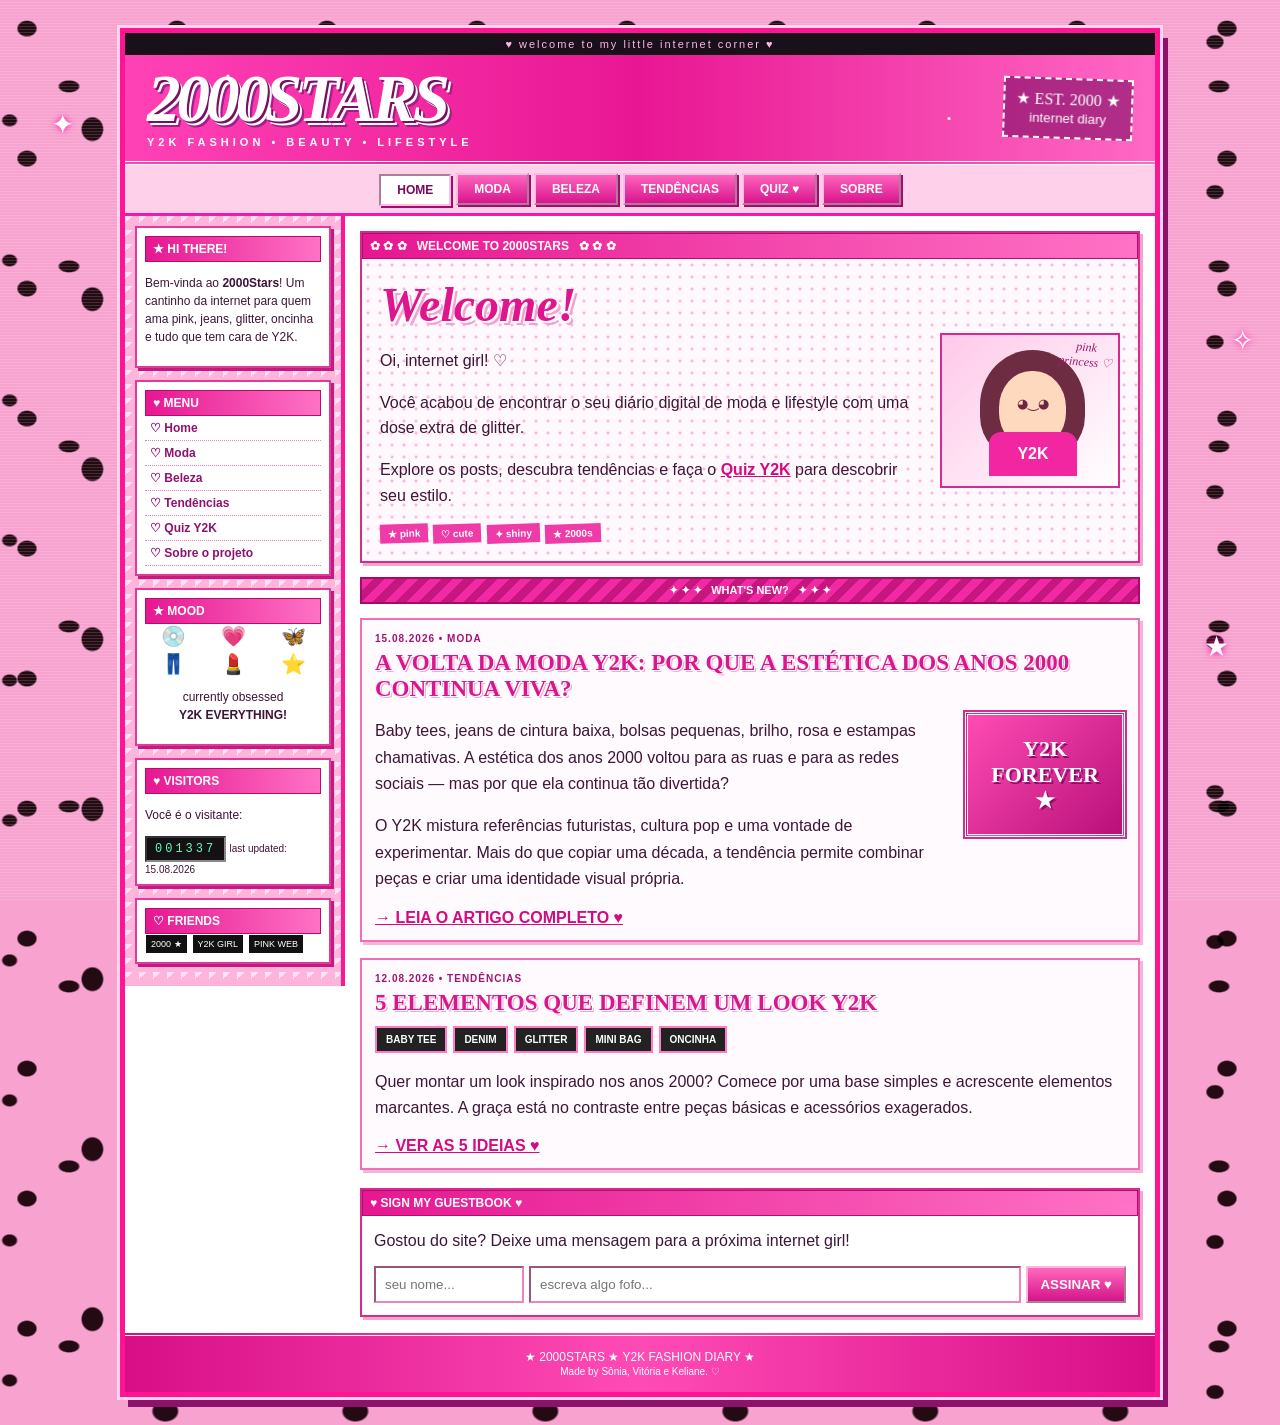
<file: index.html>
<!DOCTYPE html>
<html lang="pt-BR">
<head>
  <meta charset="UTF-8">
  <meta name="viewport" content="width=device-width, initial-scale=1.0">
  <title>2000STARS ★ Y2K Fashion Diary</title>
  <meta name="description" content="2000Stars — um blog inspirado na moda, beleza e cultura Y2K.">
  <link rel="stylesheet" href="css/style.css">
</head>
<body>
  <div class="sparkle s1">✦</div><div class="sparkle s2">★</div><div class="sparkle s3">✧</div>
  <div class="site-shell">
    <header class="top">
      <div class="top-mini">♥ welcome to my little internet corner ♥</div>
      <div class="brand-row">
        <div>
          <div class="brand">2000<span>STARS</span></div>
          <div class="tagline">Y2K FASHION • BEAUTY • LIFESTYLE</div>
        </div>
        <div class="badge">★ EST. 2000 ★<br><small>internet diary</small></div>
      </div>
      <nav class="main-nav">
        <a class="active" href="index.html">HOME</a>
        <a href="moda.html">MODA</a>
        <a href="beleza.html">BELEZA</a>
        <a href="tendencias.html">TENDÊNCIAS</a>
        <a href="quiz.html">QUIZ ♥</a>
        <a href="sobre.html">SOBRE</a>
      </nav>
    </header>

    <div class="content-grid">
      <aside class="sidebar">
        <div class="side-box">
          <div class="side-title">★ HI THERE!</div>
          <p>Bem-vinda ao <b>2000Stars</b>! Um cantinho da internet para quem ama pink, jeans, glitter, oncinha e tudo que tem cara de Y2K.</p>
        </div>

        <div class="side-box">
          <div class="side-title">♥ MENU</div>
          <a class="side-link" href="index.html">♡ Home</a>
          <a class="side-link" href="moda.html">♡ Moda</a>
          <a class="side-link" href="beleza.html">♡ Beleza</a>
          <a class="side-link" href="tendencias.html">♡ Tendências</a>
          <a class="side-link" href="quiz.html">♡ Quiz Y2K</a>
          <a class="side-link" href="sobre.html">♡ Sobre o projeto</a>
        </div>

        <div class="side-box mini-note">
          <div class="side-title">★ MOOD</div>
          <div class="mood-grid"><span>💿</span><span>💗</span><span>🦋</span><span>👖</span><span>💄</span><span>⭐</span></div>
          <p class="center">currently obsessed<br><b>Y2K EVERYTHING!</b></p>
        </div>

        <div class="side-box visitor">
          <div class="side-title">♥ VISITORS</div>
          <p>Você é o visitante:</p>
          <div id="counter" class="counter">001337</div>
          <small>last updated: 15.08.2026</small>
        </div>

        <div class="side-box">
          <div class="side-title">♡ FRIENDS</div>
          <div class="buttons">
            <span>2000 ★</span><span>Y2K GIRL</span><span>PINK WEB</span>
          </div>
        </div>
      </aside>

      <main class="main">
        <section class="hero-window">
          <div class="window-bar">✿ ✿ ✿ &nbsp; WELCOME TO 2000STARS &nbsp; ✿ ✿ ✿</div>
          <div class="hero-inner">
            <div>
              <div class="welcome-title">Welcome!</div>
              <p>Oi, internet girl! ♡</p>
              <p>Você acabou de encontrar o seu diário digital de moda e lifestyle com uma dose extra de glitter.</p>
              <p>Explore os posts, descubra tendências e faça o <a href="quiz.html">Quiz Y2K</a> para descobrir seu estilo.</p>
              <div class="sticker-row"><span>★ pink</span><span>♡ cute</span><span>✦ shiny</span><span>★ 2000s</span></div>
            </div>
            <div class="hero-doll" aria-label="Ilustração decorativa">
              <div class="doll-face">◕‿◕</div><div class="doll-hair"></div><div class="doll-shirt">Y2K</div>
              <div class="doll-caption">pink<br>princess ♡</div>
            </div>
          </div>
        </section>

        <div class="divider">✦ ✦ ✦ &nbsp; WHAT'S NEW? &nbsp; ✦ ✦ ✦</div>

        <article class="post">
          <div class="post-date">15.08.2026 • MODA</div>
          <h1>A VOLTA DA MODA Y2K: POR QUE A ESTÉTICA DOS ANOS 2000 CONTINUA VIVA?</h1>
          <div class="fake-photo photo-pink">Y2K<br>FOREVER<br>★</div>
          <p>Baby tees, jeans de cintura baixa, bolsas pequenas, brilho, rosa e estampas chamativas. A estética dos anos 2000 voltou para as ruas e para as redes sociais — mas por que ela continua tão divertida?</p>
          <p>O Y2K mistura referências futuristas, cultura pop e uma vontade de experimentar. Mais do que copiar uma década, a tendência permite combinar peças e criar uma identidade visual própria.</p>
          <a class="read-more" href="moda.html">→ LEIA O ARTIGO COMPLETO ♥</a>
        </article>

        <article class="post">
          <div class="post-date">12.08.2026 • TENDÊNCIAS</div>
          <h1>5 ELEMENTOS QUE DEFINEM UM LOOK Y2K</h1>
          <div class="chips"><span>BABY TEE</span><span>DENIM</span><span>GLITTER</span><span>MINI BAG</span><span>ONCINHA</span></div>
          <p>Quer montar um look inspirado nos anos 2000? Comece por uma base simples e acrescente elementos marcantes. A graça está no contraste entre peças básicas e acessórios exagerados.</p>
          <a class="read-more" href="tendencias.html">→ VER AS 5 IDEIAS ♥</a>
        </article>

        <section class="guestbook">
          <div class="window-bar">♥ SIGN MY GUESTBOOK ♥</div>
          <p>Gostou do site? Deixe uma mensagem para a próxima internet girl!</p>
          <form id="guestForm">
            <input id="guestName" type="text" placeholder="seu nome..." required>
            <input id="guestMessage" type="text" placeholder="escreva algo fofo..." required>
            <button type="submit">ASSINAR ♥</button>
          </form>
          <div id="guestList"></div>
        </section>
      </main>
    </div>

    <footer>
      <div>★ 2000STARS ★ Y2K FASHION DIARY ★</div>
      <small>Made by Sônia, Vitória e Keliane. ♡</small>
    </footer>
  </div>
  <script src="js/script.js"></script>
</body>
</html>
</file>
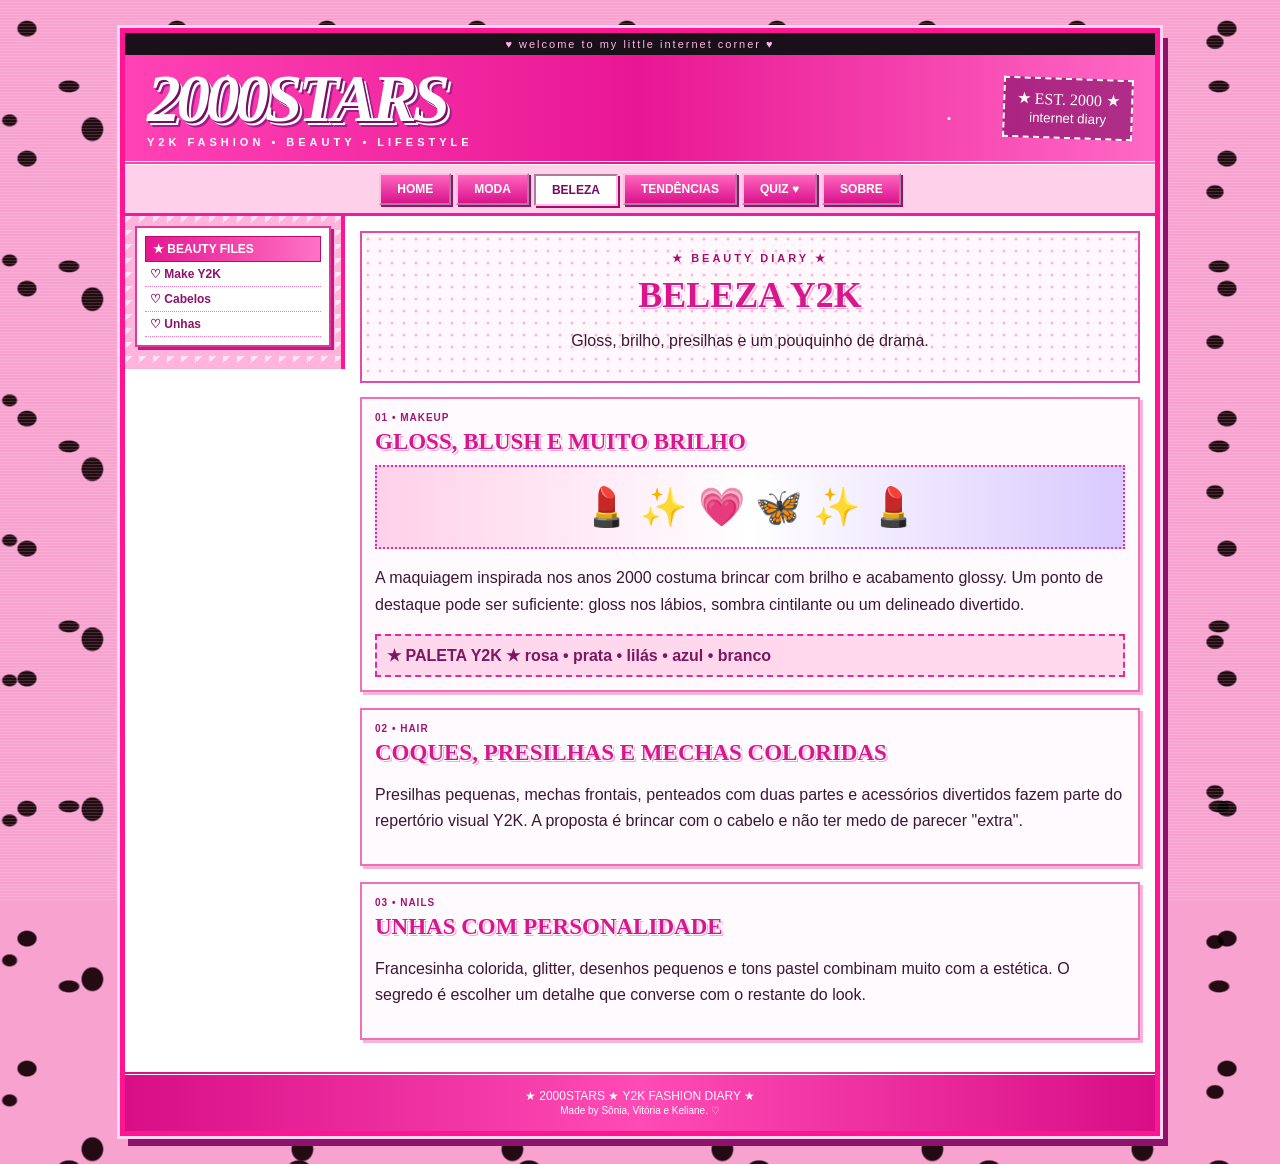
<file: beleza.html>
<!DOCTYPE html>
<html lang="pt-BR">
<head><meta charset="UTF-8"><meta name="viewport" content="width=device-width, initial-scale=1.0"><title>2000Stars ♥ Beleza</title><link rel="stylesheet" href="css/style.css"></head>
<body><div class="site-shell">
<header class="top"><div class="top-mini">♥ welcome to my little internet corner ♥</div><div class="brand-row"><div><div class="brand">2000<span>STARS</span></div><div class="tagline">Y2K FASHION • BEAUTY • LIFESTYLE</div></div><div class="badge">★ EST. 2000 ★<br><small>internet diary</small></div></div>
<nav class="main-nav"><a href="index.html">HOME</a><a href="moda.html">MODA</a><a class="active" href="beleza.html">BELEZA</a><a href="tendencias.html">TENDÊNCIAS</a><a href="quiz.html">QUIZ ♥</a><a href="sobre.html">SOBRE</a></nav></header>
<div class="content-grid"><aside class="sidebar"><div class="side-box"><div class="side-title">★ BEAUTY FILES</div><a class="side-link" href="#make">♡ Make Y2K</a><a class="side-link" href="#hair">♡ Cabelos</a><a class="side-link" href="#nails">♡ Unhas</a></div></aside>
<main class="main"><section class="page-head"><span>★ BEAUTY DIARY ★</span><h1>BELEZA Y2K</h1><p>Gloss, brilho, presilhas e um pouquinho de drama.</p></section>
<article class="post" id="make"><div class="post-date">01 • MAKEUP</div><h1>GLOSS, BLUSH E MUITO BRILHO</h1><div class="beauty-icons">💄 ✨ 💗 🦋 ✨ 💄</div><p>A maquiagem inspirada nos anos 2000 costuma brincar com brilho e acabamento glossy. Um ponto de destaque pode ser suficiente: gloss nos lábios, sombra cintilante ou um delineado divertido.</p><div class="tip-box">★ PALETA Y2K ★ rosa • prata • lilás • azul • branco</div></article>
<article class="post" id="hair"><div class="post-date">02 • HAIR</div><h1>COQUES, PRESILHAS E MECHAS COLORIDAS</h1><p>Presilhas pequenas, mechas frontais, penteados com duas partes e acessórios divertidos fazem parte do repertório visual Y2K. A proposta é brincar com o cabelo e não ter medo de parecer "extra".</p></article>
<article class="post" id="nails"><div class="post-date">03 • NAILS</div><h1>UNHAS COM PERSONALIDADE</h1><p>Francesinha colorida, glitter, desenhos pequenos e tons pastel combinam muito com a estética. O segredo é escolher um detalhe que converse com o restante do look.</p></article>
</main></div><footer>★ 2000STARS ★ Y2K FASHION DIARY ★<br><small>Made by Sônia, Vitória e Keliane. ♡</small></footer></div><script src="js/script.js"></script></body></html>
</file>
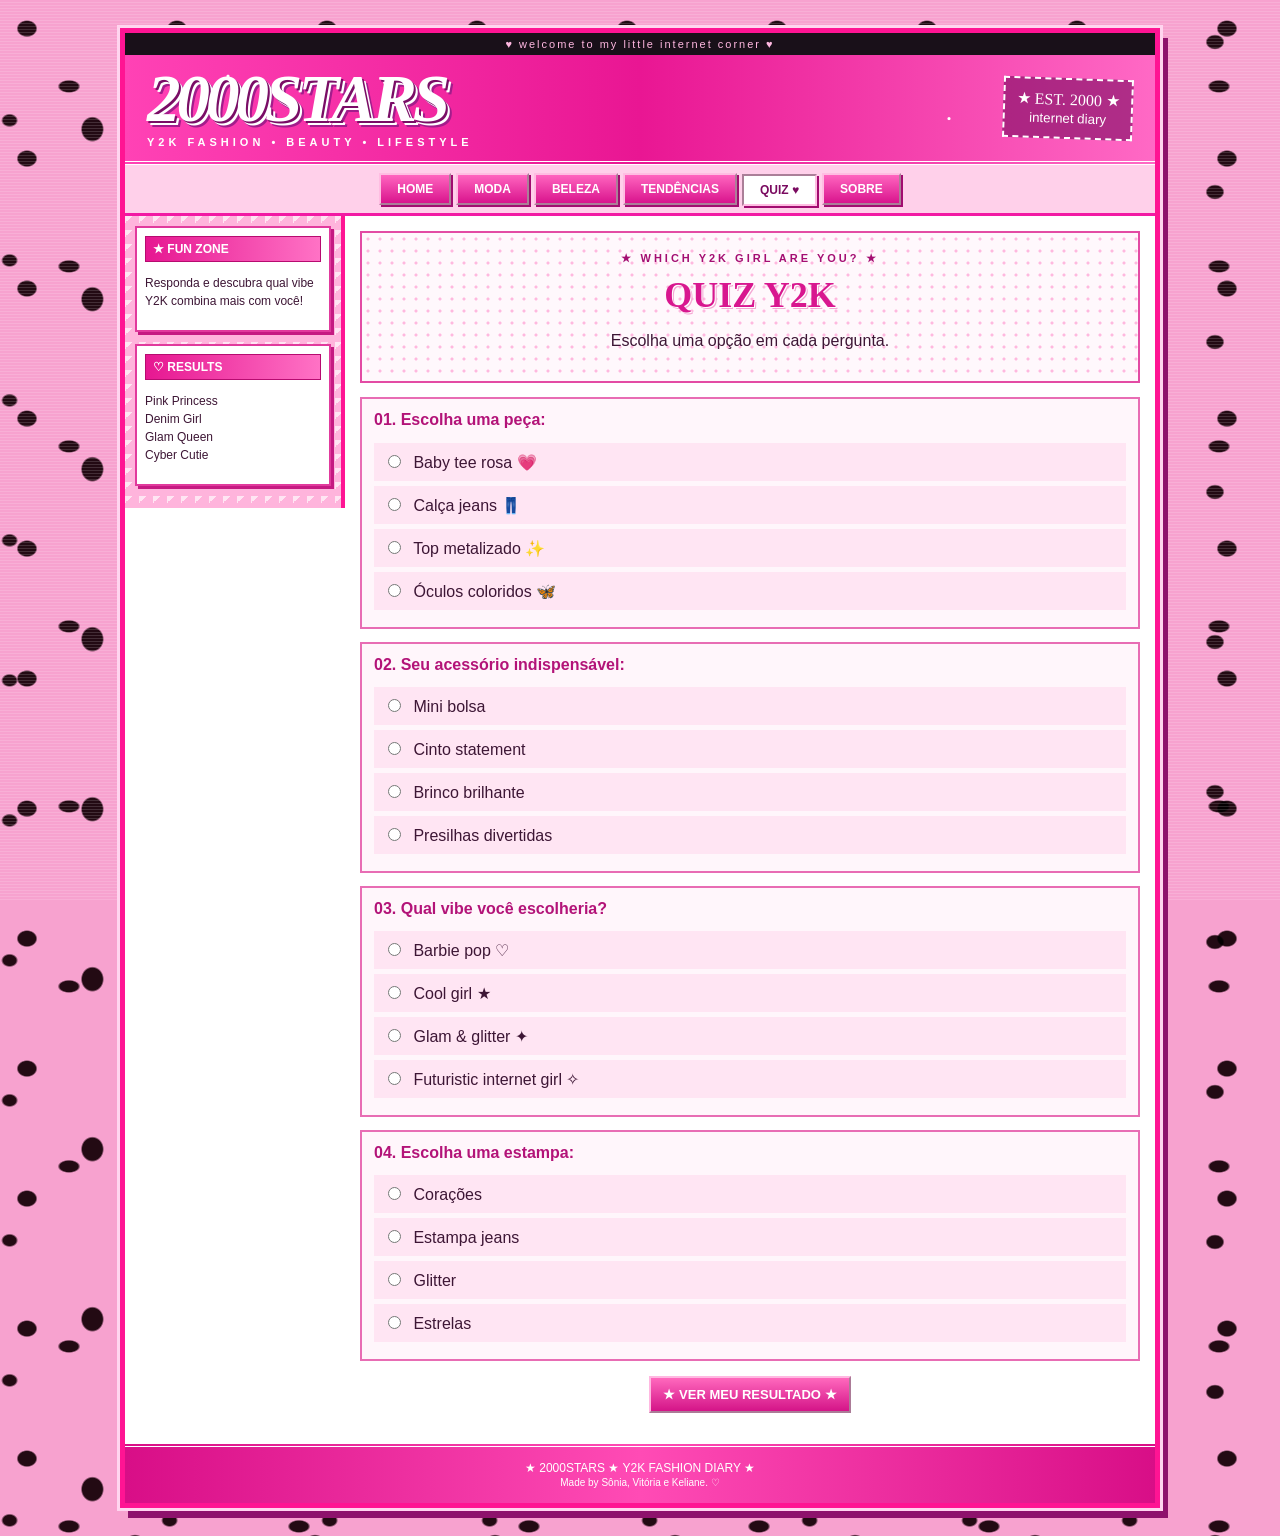
<file: quiz.html>
<!DOCTYPE html>
<html lang="pt-BR">
<head><meta charset="UTF-8"><meta name="viewport" content="width=device-width, initial-scale=1.0"><title>2000Stars ♥ Quiz Y2K</title><link rel="stylesheet" href="css/style.css"></head>
<body><div class="site-shell">
<header class="top"><div class="top-mini">♥ welcome to my little internet corner ♥</div><div class="brand-row"><div><div class="brand">2000<span>STARS</span></div><div class="tagline">Y2K FASHION • BEAUTY • LIFESTYLE</div></div><div class="badge">★ EST. 2000 ★<br><small>internet diary</small></div></div>
<nav class="main-nav"><a href="index.html">HOME</a><a href="moda.html">MODA</a><a href="beleza.html">BELEZA</a><a href="tendencias.html">TENDÊNCIAS</a><a class="active" href="quiz.html">QUIZ ♥</a><a href="sobre.html">SOBRE</a></nav></header>
<div class="content-grid"><aside class="sidebar"><div class="side-box"><div class="side-title">★ FUN ZONE</div><p>Responda e descubra qual vibe Y2K combina mais com você!</p></div><div class="side-box"><div class="side-title">♡ RESULTS</div><p>Pink Princess<br>Denim Girl<br>Glam Queen<br>Cyber Cutie</p></div></aside>
<main class="main"><section class="page-head"><span>★ WHICH Y2K GIRL ARE YOU? ★</span><h1>QUIZ Y2K</h1><p>Escolha uma opção em cada pergunta.</p></section>
<form id="quizForm" class="quiz">
<div class="question"><h2>01. Escolha uma peça:</h2><label><input type="radio" name="q1" value="pink" required> Baby tee rosa 💗</label><label><input type="radio" name="q1" value="denim"> Calça jeans 👖</label><label><input type="radio" name="q1" value="glam"> Top metalizado ✨</label><label><input type="radio" name="q1" value="cyber"> Óculos coloridos 🦋</label></div>
<div class="question"><h2>02. Seu acessório indispensável:</h2><label><input type="radio" name="q2" value="pink" required> Mini bolsa</label><label><input type="radio" name="q2" value="denim"> Cinto statement</label><label><input type="radio" name="q2" value="glam"> Brinco brilhante</label><label><input type="radio" name="q2" value="cyber"> Presilhas divertidas</label></div>
<div class="question"><h2>03. Qual vibe você escolheria?</h2><label><input type="radio" name="q3" value="pink" required> Barbie pop ♡</label><label><input type="radio" name="q3" value="denim"> Cool girl ★</label><label><input type="radio" name="q3" value="glam"> Glam & glitter ✦</label><label><input type="radio" name="q3" value="cyber"> Futuristic internet girl ✧</label></div>
<div class="question"><h2>04. Escolha uma estampa:</h2><label><input type="radio" name="q4" value="pink" required> Corações</label><label><input type="radio" name="q4" value="denim"> Estampa jeans</label><label><input type="radio" name="q4" value="glam"> Glitter</label><label><input type="radio" name="q4" value="cyber"> Estrelas</label></div>
<button class="quiz-button" type="submit">★ VER MEU RESULTADO ★</button>
</form>
<div id="quizResult" class="quiz-result hidden"></div>
</main></div><footer>★ 2000STARS ★ Y2K FASHION DIARY ★<br><small>Made by Sônia, Vitória e Keliane. ♡</small></footer></div><script src="js/script.js"></script></body></html>
</file>
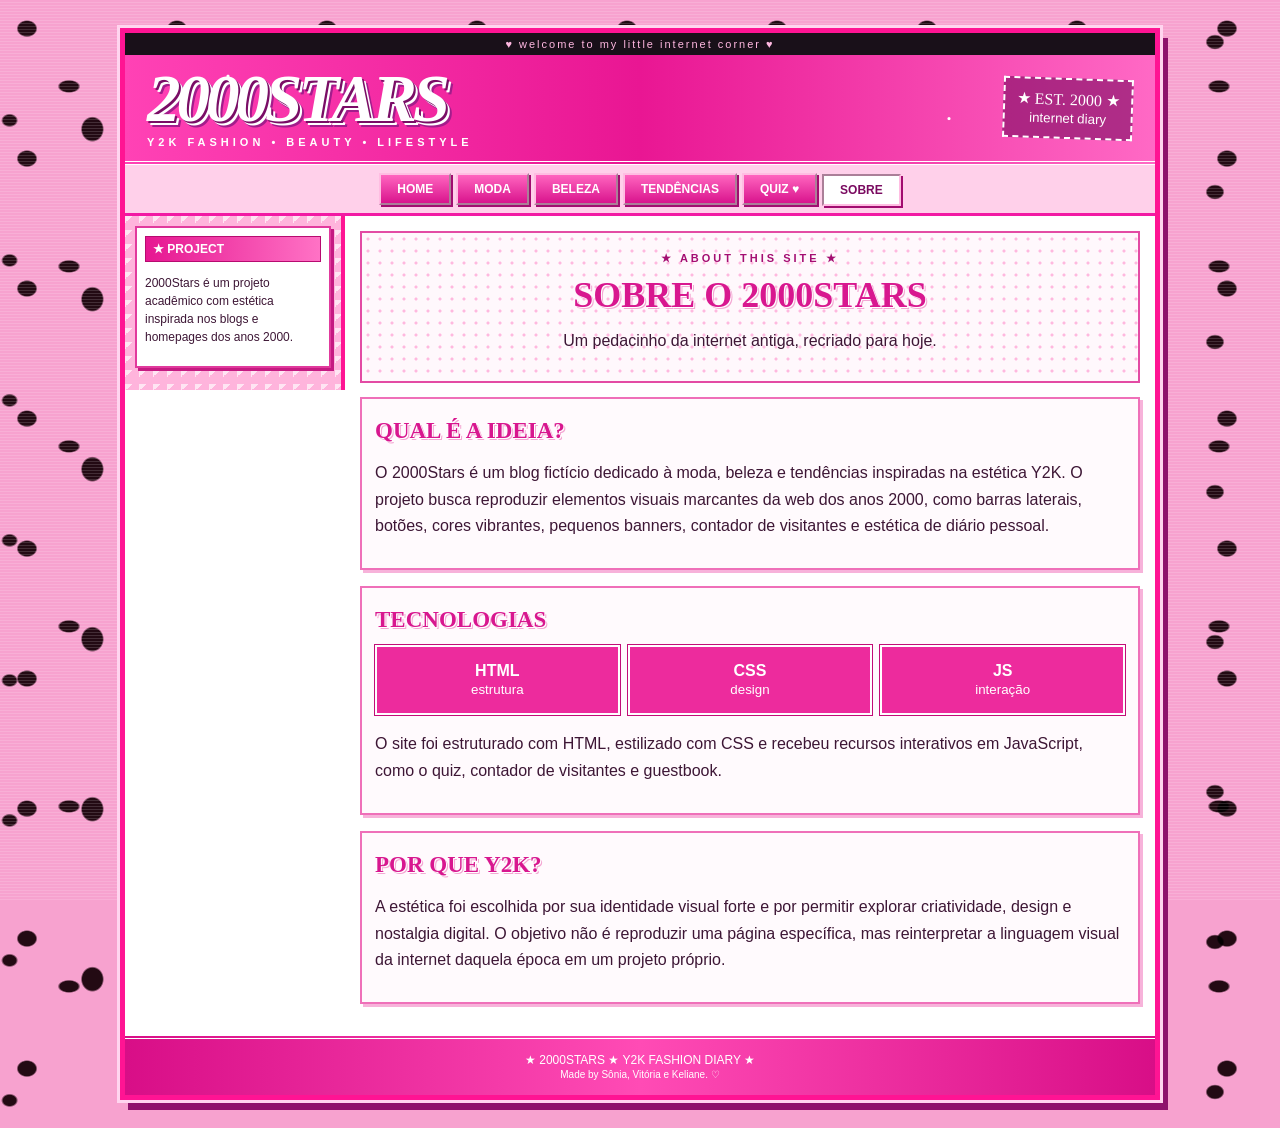
<file: sobre.html>
<!DOCTYPE html>
<html lang="pt-BR">
<head><meta charset="UTF-8"><meta name="viewport" content="width=device-width, initial-scale=1.0"><title>2000Stars ♥ Sobre</title><link rel="stylesheet" href="css/style.css"></head>
<body><div class="site-shell">
<header class="top"><div class="top-mini">♥ welcome to my little internet corner ♥</div><div class="brand-row"><div><div class="brand">2000<span>STARS</span></div><div class="tagline">Y2K FASHION • BEAUTY • LIFESTYLE</div></div><div class="badge">★ EST. 2000 ★<br><small>internet diary</small></div></div>
<nav class="main-nav"><a href="index.html">HOME</a><a href="moda.html">MODA</a><a href="beleza.html">BELEZA</a><a href="tendencias.html">TENDÊNCIAS</a><a href="quiz.html">QUIZ ♥</a><a class="active" href="sobre.html">SOBRE</a></nav></header>
<div class="content-grid"><aside class="sidebar"><div class="side-box"><div class="side-title">★ PROJECT</div><p>2000Stars é um projeto acadêmico com estética inspirada nos blogs e homepages dos anos 2000.</p></div></aside>
<main class="main"><section class="page-head"><span>★ ABOUT THIS SITE ★</span><h1>SOBRE O 2000STARS</h1><p>Um pedacinho da internet antiga, recriado para hoje.</p></section>
<article class="post"><h1>QUAL É A IDEIA?</h1><p>O 2000Stars é um blog fictício dedicado à moda, beleza e tendências inspiradas na estética Y2K. O projeto busca reproduzir elementos visuais marcantes da web dos anos 2000, como barras laterais, botões, cores vibrantes, pequenos banners, contador de visitantes e estética de diário pessoal.</p></article>
<article class="post"><h1>TECNOLOGIAS</h1><div class="tech-grid"><div>HTML<br><small>estrutura</small></div><div>CSS<br><small>design</small></div><div>JS<br><small>interação</small></div></div><p>O site foi estruturado com HTML, estilizado com CSS e recebeu recursos interativos em JavaScript, como o quiz, contador de visitantes e guestbook.</p></article>
<article class="post"><h1>POR QUE Y2K?</h1><p>A estética foi escolhida por sua identidade visual forte e por permitir explorar criatividade, design e nostalgia digital. O objetivo não é reproduzir uma página específica, mas reinterpretar a linguagem visual da internet daquela época em um projeto próprio.</p></article>
</main></div><footer>★ 2000STARS ★ Y2K FASHION DIARY ★<br><small>Made by Sônia, Vitória e Keliane. ♡</small></footer></div><script src="js/script.js"></script></body></html>
</file>
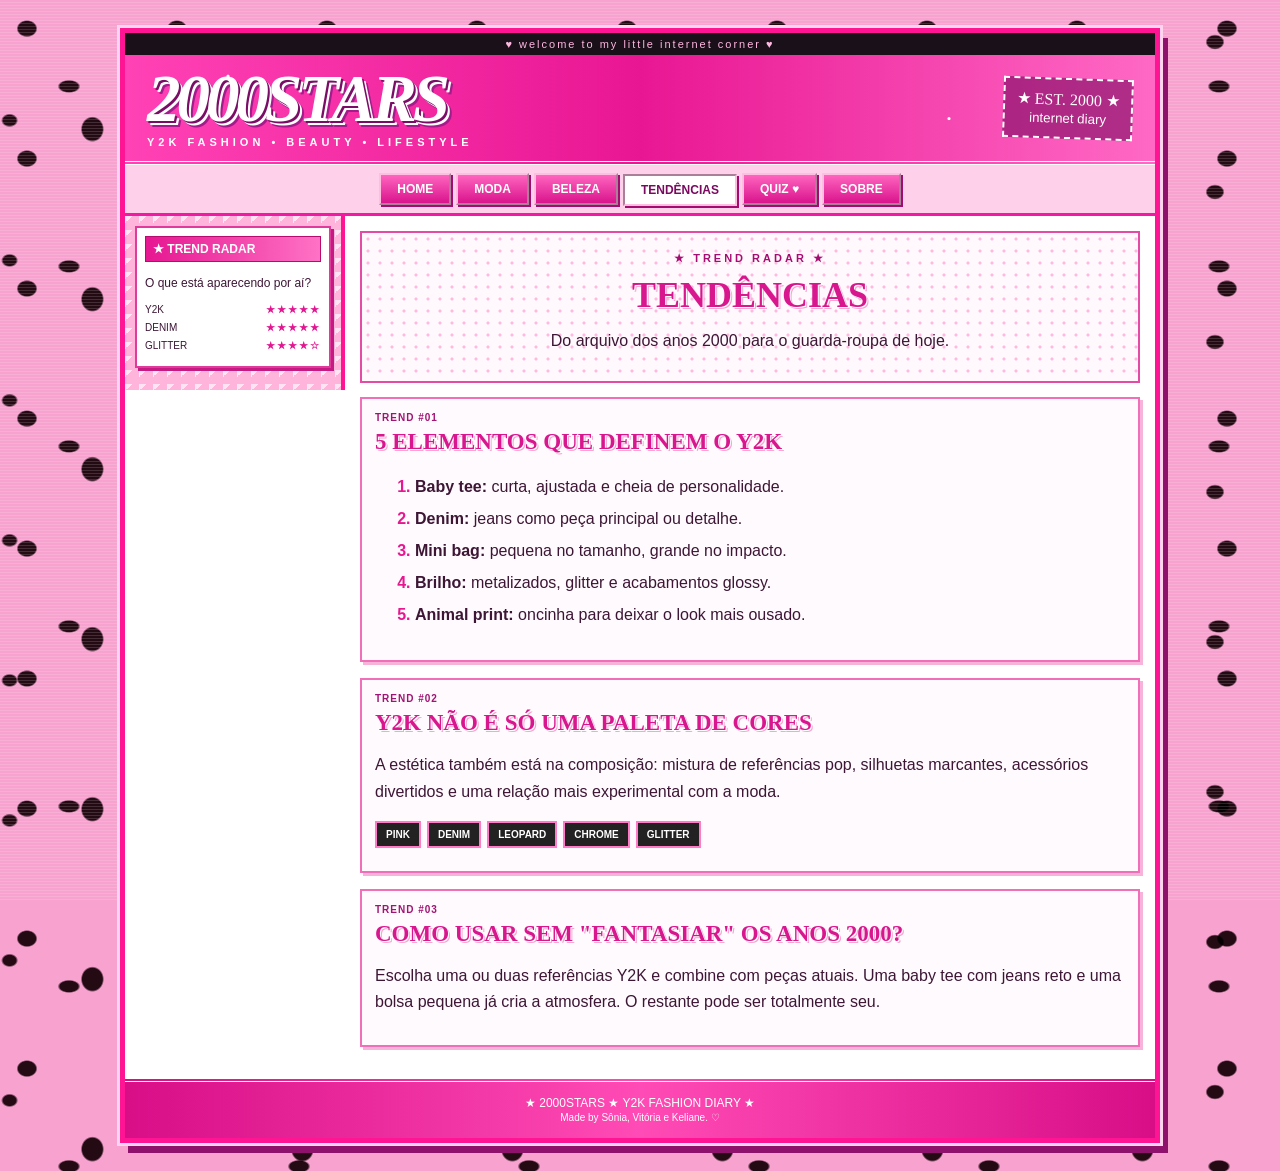
<file: tendencias.html>
<!DOCTYPE html>
<html lang="pt-BR">
<head><meta charset="UTF-8"><meta name="viewport" content="width=device-width, initial-scale=1.0"><title>2000Stars ♥ Tendências</title><link rel="stylesheet" href="css/style.css"></head>
<body><div class="site-shell">
<header class="top"><div class="top-mini">♥ welcome to my little internet corner ♥</div><div class="brand-row"><div><div class="brand">2000<span>STARS</span></div><div class="tagline">Y2K FASHION • BEAUTY • LIFESTYLE</div></div><div class="badge">★ EST. 2000 ★<br><small>internet diary</small></div></div>
<nav class="main-nav"><a href="index.html">HOME</a><a href="moda.html">MODA</a><a href="beleza.html">BELEZA</a><a class="active" href="tendencias.html">TENDÊNCIAS</a><a href="quiz.html">QUIZ ♥</a><a href="sobre.html">SOBRE</a></nav></header>
<div class="content-grid"><aside class="sidebar"><div class="side-box"><div class="side-title">★ TREND RADAR</div><p>O que está aparecendo por aí?</p><div class="trend-meter"><span>Y2K</span><b>★★★★★</b></div><div class="trend-meter"><span>DENIM</span><b>★★★★★</b></div><div class="trend-meter"><span>GLITTER</span><b>★★★★☆</b></div></div></aside>
<main class="main"><section class="page-head"><span>★ TREND RADAR ★</span><h1>TENDÊNCIAS</h1><p>Do arquivo dos anos 2000 para o guarda-roupa de hoje.</p></section>
<article class="post"><div class="post-date">TREND #01</div><h1>5 ELEMENTOS QUE DEFINEM O Y2K</h1><ol class="big-list"><li><b>Baby tee:</b> curta, ajustada e cheia de personalidade.</li><li><b>Denim:</b> jeans como peça principal ou detalhe.</li><li><b>Mini bag:</b> pequena no tamanho, grande no impacto.</li><li><b>Brilho:</b> metalizados, glitter e acabamentos glossy.</li><li><b>Animal print:</b> oncinha para deixar o look mais ousado.</li></ol></article>
<article class="post"><div class="post-date">TREND #02</div><h1>Y2K NÃO É SÓ UMA PALETA DE CORES</h1><p>A estética também está na composição: mistura de referências pop, silhuetas marcantes, acessórios divertidos e uma relação mais experimental com a moda.</p><div class="chips"><span>PINK</span><span>DENIM</span><span>LEOPARD</span><span>CHROME</span><span>GLITTER</span></div></article>
<article class="post"><div class="post-date">TREND #03</div><h1>COMO USAR SEM "FANTASIAR" OS ANOS 2000?</h1><p>Escolha uma ou duas referências Y2K e combine com peças atuais. Uma baby tee com jeans reto e uma bolsa pequena já cria a atmosfera. O restante pode ser totalmente seu.</p></article>
</main></div><footer>★ 2000STARS ★ Y2K FASHION DIARY ★<br><small>Made by Sônia, Vitória e Keliane. ♡</small></footer></div><script src="js/script.js"></script></body></html>
</file>
<file: css/style.css>
/* =========================================================
   2000STARS — Y2K FASHION DIARY
   ========================================================= */

* { box-sizing: border-box; }

:root {
  --pink: #f21aa4;
  --hot: #ff1493;
  --baby: #ffc7e9;
  --light: #fff5fb;
  --dark: #5d1451;
  --purple: #a72c9e;
  --blue: #5f9fc1;
  --line: #ef70b9;
}

html { scroll-behavior: smooth; }

body {
  margin: 0;
  min-height: 100vh;
  color: #3d1635;
  font-family: "Trebuchet MS", Arial, sans-serif;

  background-color: #f7a2cf;

  background-image:
    radial-gradient(ellipse at 18% 22%, #241018 0 5%, transparent 6%),
    radial-gradient(ellipse at 75% 28%, #241018 0 4%, transparent 5%),
    radial-gradient(ellipse at 44% 76%, #241018 0 6%, transparent 7%),
    radial-gradient(ellipse at 87% 82%, #241018 0 5%, transparent 6%),
    radial-gradient(ellipse at 6% 86%, #241018 0 3%, transparent 4%),
    radial-gradient(ellipse at 30% 48%, #241018 0 4%, transparent 5%);

  background-size:
    150px 130px,
    180px 150px,
    210px 170px,
    190px 160px,
    160px 140px,
    230px 180px;

  background-blend-mode: multiply;
}

body::before {
  content: "";
  position: fixed;
  inset: 0;
  pointer-events: none;
  opacity: .15;

  background-image:
    repeating-linear-gradient(
      0deg,
      #fff 0 1px,
      transparent 1px 3px
    );

  z-index: 0;
}

.site-shell {
  position: relative;
  z-index: 1;
  width: min(1040px, calc(100% - 28px));
  margin: 28px auto;
  background: white;
  border: 5px solid var(--hot);
  box-shadow: 0 0 0 3px #ffd5ef, 8px 10px 0 #8e126c;
}

.top { background: #fff; }

.top-mini {
  background: #191019;
  color: #ffb8e1;
  padding: 5px 12px;
  text-align: center;
  font-size: 11px;
  letter-spacing: 2px;
}

.brand-row {
  min-height: 105px;
  padding: 13px 22px;
  display: flex;
  align-items: center;
  justify-content: space-between;
  background:
    radial-gradient(circle at 10% 20%, #fff 0 1px, transparent 2px),
    radial-gradient(circle at 80% 60%, #fff 0 1px, transparent 2px),
    linear-gradient(90deg, #ff42b5, #e91693 50%, #ff69c5);
  border-bottom: 4px double white;
}

.brand {
  font-family: Georgia, serif;
  font-style: italic;
  font-weight: 900;
  font-size: clamp(38px, 7vw, 67px);
  line-height: .9;
  color: white;
  letter-spacing: -4px;
  text-shadow: 2px 2px 0 #7a0d66, 4px 4px 0 #fff, 6px 6px 0 #a31c8c;
}

.brand span { color: #fff; }

.tagline {
  margin-top: 8px;
  color: #fff;
  font-size: 11px;
  font-weight: bold;
  letter-spacing: 4px;
}

.badge {
  min-width: 130px;
  padding: 10px;
  text-align: center;
  color: #fff;
  border: 2px dashed #fff;
  background: rgba(111, 0, 88, .55);
  font-family: Georgia, serif;
  transform: rotate(2deg);
}

.badge small { font-family: Arial, sans-serif; }

.main-nav {
  display: flex;
  flex-wrap: wrap;
  justify-content: center;
  gap: 5px;
  padding: 8px;
  background: #ffd0ea;
  border-bottom: 3px solid var(--pink);
}

.main-nav a {
  display: block;
  padding: 7px 16px;
  color: #fff;
  text-decoration: none;
  font-size: 12px;
  font-weight: 900;
  background: linear-gradient(#ff65bf, #d9148d);
  border: 2px outset #ffbde2;
  box-shadow: 2px 2px 0 #a20c70;
}

.main-nav a:hover, .main-nav a.active {
  color: #7a0a60;
  background: #fff;
  border-style: inset;
  transform: translateY(1px);
}

.content-grid {
  display: grid;
  grid-template-columns: 220px 1fr;
  align-items: start;
}

.sidebar {
  padding: 10px;
  background:
    linear-gradient(135deg, rgba(255,255,255,.65) 25%, transparent 25%) 0 0/14px 14px,
    #ffb4dc;
  border-right: 4px solid var(--hot);
}

.side-box {
  margin-bottom: 12px;
  padding: 8px;
  background: #fff;
  border: 2px solid #e13a9d;
  box-shadow: 3px 3px 0 #c51a82;
  font-size: 12px;
}

.side-title, .window-bar {
  padding: 5px 7px;
  color: white;
  background: linear-gradient(90deg, #e61791, #ff72c5);
  border: 1px solid #b70b70;
  font-weight: 900;
  font-size: 12px;
}

.side-box p { line-height: 1.5; }

.side-link {
  display: block;
  padding: 5px;
  color: #8f116d;
  text-decoration: none;
  font-weight: bold;
  border-bottom: 1px dotted #f07cbd;
}

.side-link:hover {
  color: #fff;
  background: #e51a91;
}

.center { text-align: center; }

.mood-grid {
  display: grid;
  grid-template-columns: repeat(3, 1fr);
  gap: 4px;
  text-align: center;
  font-size: 20px;
}

.counter {
  display: inline-block;
  padding: 4px 8px;
  color: #61ffb4;
  background: #141014;
  border: 2px inset #888;
  font-family: "Courier New", monospace;
  letter-spacing: 3px;
}

.buttons {
  display: flex;
  flex-wrap: wrap;
  gap: 4px;
}
.buttons span {
  padding: 4px 5px;
  color: white;
  background: #111;
  border: 1px solid white;
  font-size: 9px;
}

.main {
  min-width: 0;
  padding: 15px;
  background: #fff;
}

.hero-window, .guestbook {
  border: 2px solid #d42b91;
  background: #fff;
  box-shadow: 3px 3px 0 #f3a5d0;
}

.hero-inner {
  min-height: 190px;
  padding: 18px;
  display: grid;
  grid-template-columns: 1fr 180px;
  gap: 20px;
  background:
    radial-gradient(circle, #ffb8df 1px, transparent 2px) 0 0/12px 12px,
    #fff8fc;
}

.welcome-title {
  display: inline-block;
  color: #df158e;
  font-family: Georgia, serif;
  font-size: 48px;
  font-style: italic;
  font-weight: 900;
  text-shadow: 2px 2px white, 4px 4px #f5a0d2;
}

.hero-inner p { line-height: 1.6; }

.hero-inner a, .post a {
  color: #d20b82;
  font-weight: bold;
}

.sticker-row {
  display: flex;
  flex-wrap: wrap;
  gap: 5px;
}
.sticker-row span {
  padding: 4px 8px;
  color: #fff;
  background: #ef3ba7;
  font-size: 10px;
  font-weight: bold;
  transform: rotate(-2deg);
}

.hero-doll {
  position: relative;
  align-self: center;
  height: 155px;
  overflow: hidden;
  text-align: center;
  background: linear-gradient(135deg, #ffc8e9, #fff);
  border: 2px solid #d42b91;
}

.doll-hair {
  position: absolute;
  width: 105px;
  height: 110px;
  top: 15px;
  left: 38px;
  background: #6e2c42;
  border-radius: 50% 50% 40% 40%;
}

.doll-face {
  position: absolute;
  z-index: 2;
  top: 36px;
  left: 57px;
  width: 67px;
  height: 76px;
  padding-top: 25px;
  background: #ffd9bd;
  border-radius: 48% 48% 45% 45%;
  color: #6c2645;
  font-size: 13px;
}

.doll-shirt {
  position: absolute;
  z-index: 3;
  bottom: 10px;
  left: 47px;
  width: 88px;
  padding: 13px 4px;
  color: #fff;
  background: #f226a1;
  border-radius: 12px 12px 0 0;
  font-weight: 900;
}

.doll-caption {
  position: absolute;
  z-index: 4;
  right: 5px;
  top: 5px;
  color: #9b176e;
  font-family: Georgia, serif;
  font-style: italic;
  font-size: 12px;
  transform: rotate(5deg);
}

.divider {
  margin: 14px 0;
  padding: 5px;
  color: #fff;
  text-align: center;
  font-size: 11px;
  font-weight: bold;
  background: repeating-linear-gradient(135deg, #f129a3 0 8px, #c61680 8px 16px);
  border: 2px solid #a40b69;
}

.post {
  margin-bottom: 16px;
  padding: 13px;
  border: 2px solid #ef70b9;
  background: #fffafd;
  box-shadow: 3px 3px 0 #f7b3da;
}

.post-date {
  color: #a01475;
  font-size: 10px;
  font-weight: bold;
  letter-spacing: 1px;
}

.post h1, .page-head h1 {
  margin: 6px 0 10px;
  color: #d8178f;
  font-family: Georgia, serif;
  font-size: 23px;
  text-shadow: 1px 1px #fff, 2px 2px #f4a7d3;
}

.post p { line-height: 1.65; }

.fake-photo {
  float: right;
  width: 160px;
  height: 125px;
  margin: 0 0 10px 14px;
  display: grid;
  place-items: center;
  text-align: center;
  border: 3px double white;
  outline: 2px solid #d32b93;
  color: #fff;
  font-family: Georgia, serif;
  font-size: 22px;
  font-weight: 900;
  text-shadow: 2px 2px #8c0d67;
}

.photo-pink { background: linear-gradient(135deg, #ff4cb4, #b90f79); }
.photo-blue { background: linear-gradient(135deg, #83c4dc, #28648a); }
.photo-denim { background: linear-gradient(135deg, #85b5d0, #245b82 55%, #ff72bd 56%, #ff72bd); }

.chips {
  display: flex;
  flex-wrap: wrap;
  gap: 6px;
  margin: 10px 0;
}
.chips span {
  padding: 6px 9px;
  color: white;
  background: #222;
  border: 2px solid #ff7bc7;
  font-size: 10px;
  font-weight: bold;
}

.guestbook { margin-top: 18px; padding-bottom: 12px; }
.guestbook > p, .guestbook form, #guestList { margin-left: 12px; margin-right: 12px; }

#guestForm { display: grid; grid-template-columns: 150px 1fr auto; gap: 5px; }
#guestForm input {
  padding: 9px;
  border: 2px inset #ef83be;
  background: #fff;
}
button, .quiz-button {
  cursor: pointer;
  padding: 9px 12px;
  color: #fff;
  background: linear-gradient(#ff69bd, #d41488);
  border: 2px outset #ffb8e1;
  font-weight: 900;
}
button:hover, .quiz-button:hover { filter: brightness(1.1); }

.guest {
  margin-top: 8px;
  padding: 7px;
  background: #fff0f9;
  border-left: 4px solid #ed2b9d;
  font-size: 12px;
}

.page-head {
  margin-bottom: 14px;
  padding: 15px;
  text-align: center;
  background:
    radial-gradient(circle, #ffb8df 1px, transparent 2px) 0 0/12px 12px,
    #fff8fc;
  border: 2px solid #e34ba4;
}

.page-head > span {
  color: #a40e72;
  font-size: 11px;
  font-weight: bold;
  letter-spacing: 3px;
}

.page-head h1 { font-size: 36px; margin: 8px 0; }

.tip-box {
  clear: both;
  margin-top: 15px;
  padding: 10px;
  color: #7e155f;
  background: #ffd8ee;
  border: 2px dashed #e42a9c;
  font-weight: bold;
}

.beauty-icons {
  margin: 10px 0;
  padding: 18px;
  text-align: center;
  font-size: 38px;
  background: linear-gradient(90deg, #ffd1ea, #fff, #d9c9ff);
  border: 2px dotted #e72b9e;
}

.trend-meter {
  display: flex;
  justify-content: space-between;
  margin: 7px 0;
  font-size: 10px;
}
.trend-meter b { color: #e31691; letter-spacing: 2px; }

.big-list { line-height: 2; }
.big-list li::marker { color: #e61791; font-weight: bold; }

.quiz .question {
  margin-bottom: 13px;
  padding: 12px;
  border: 2px solid #e86db4;
  background: #fff6fb;
}
.question h2 {
  margin-top: 0;
  color: #b31378;
  font-size: 16px;
}
.question label {
  display: block;
  padding: 8px;
  margin: 5px 0;
  background: #ffe5f3;
  border: 1px solid transparent;
  cursor: pointer;
}
.question label:hover { border-color: #ef289b; }
.question input { accent-color: #e71993; margin-right: 8px; }

.quiz-button { display: block; margin: 15px auto; font-size: 13px; }

.quiz-result {
  margin-top: 15px;
  padding: 25px;
  text-align: center;
  color: #7d125d;
  background: linear-gradient(135deg, #ffd2ed, #fff, #e9d4ff);
  border: 3px double #d41a8d;
}
.quiz-result h2 {
  margin-top: 0;
  color: #e11892;
  font-family: Georgia, serif;
  font-size: 30px;
}
.hidden { display: none; }

.tech-grid {
  display: grid;
  grid-template-columns: repeat(3, 1fr);
  gap: 8px;
  margin: 12px 0;
}
.tech-grid div {
  padding: 15px;
  text-align: center;
  color: white;
  background: #ed2b9d;
  border: 2px solid white;
  outline: 1px solid #c20d78;
  font-weight: 900;
}
.tech-grid small { font-weight: normal; }

footer {
  padding: 14px;
  color: #fff;
  text-align: center;
  background: linear-gradient(90deg, #d80e87, #ff4bb5, #d80e87);
  border-top: 4px double #fff;
  font-size: 12px;
}
footer small { font-size: 10px; }

.sparkle {
  position: fixed;
  z-index: 2;
  color: white;
  font-size: 28px;
  text-shadow: 0 0 6px #ff00a8;
  animation: twinkle 1.5s infinite alternate;
  pointer-events: none;
}
.s1 { top: 12%; left: 4%; }
.s2 { top: 70%; right: 4%; animation-delay: .4s; }
.s3 { top: 36%; right: 2%; animation-delay: .8s; }

@keyframes twinkle {
  from { opacity: .35; transform: scale(.8) rotate(0deg); }
  to { opacity: 1; transform: scale(1.2) rotate(20deg); }
}

@media (max-width: 760px) {
  .site-shell { width: calc(100% - 14px); margin: 10px auto; }
  .content-grid { grid-template-columns: 1fr; }
  .sidebar { border-right: 0; border-bottom: 4px solid var(--hot); }
  .hero-inner { grid-template-columns: 1fr; }
  .hero-doll { display: none; }
  .brand-row { flex-direction: column; gap: 15px; text-align: center; }
  .badge { min-width: 110px; }
  .fake-photo { float: none; margin: 10px auto; }
  #guestForm { grid-template-columns: 1fr; }
  .tech-grid { grid-template-columns: 1fr; }
  .main-nav a { flex: 1 1 30%; text-align: center; padding: 8px 5px; }
}
</file>
